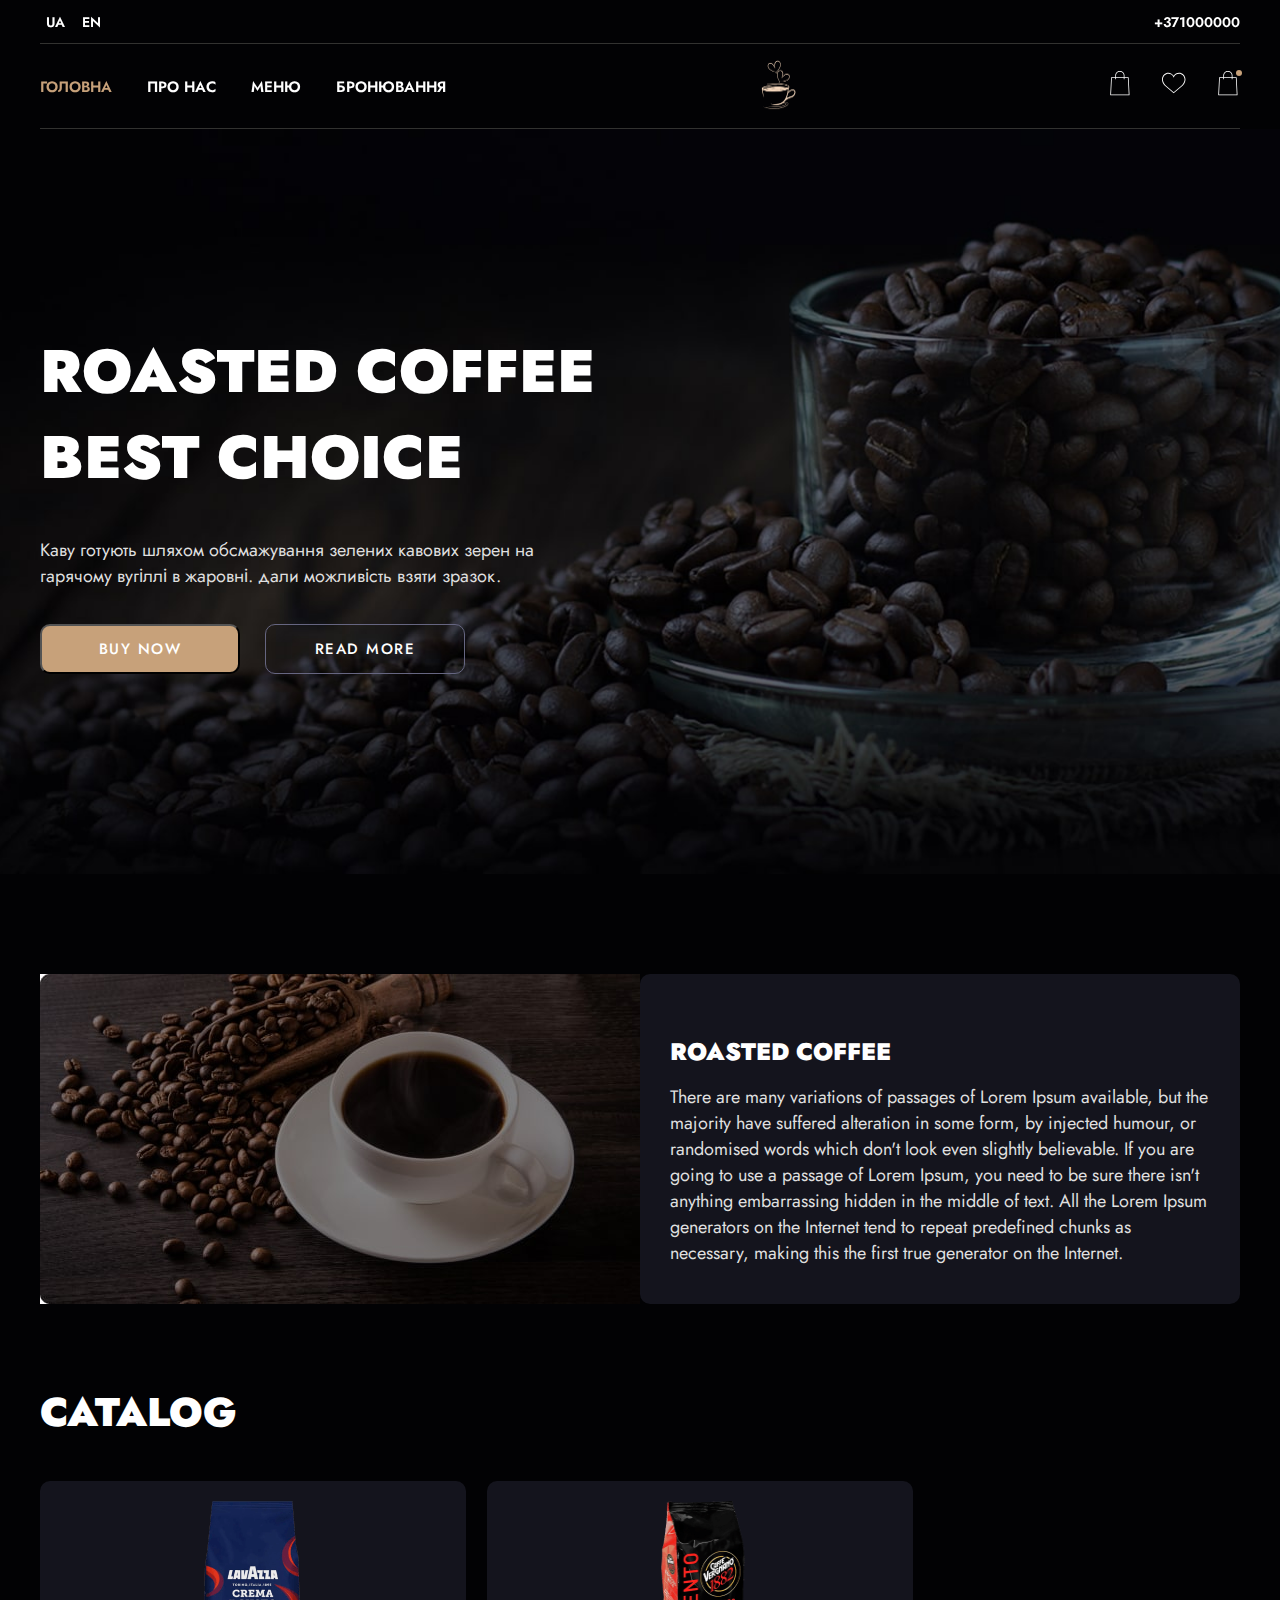
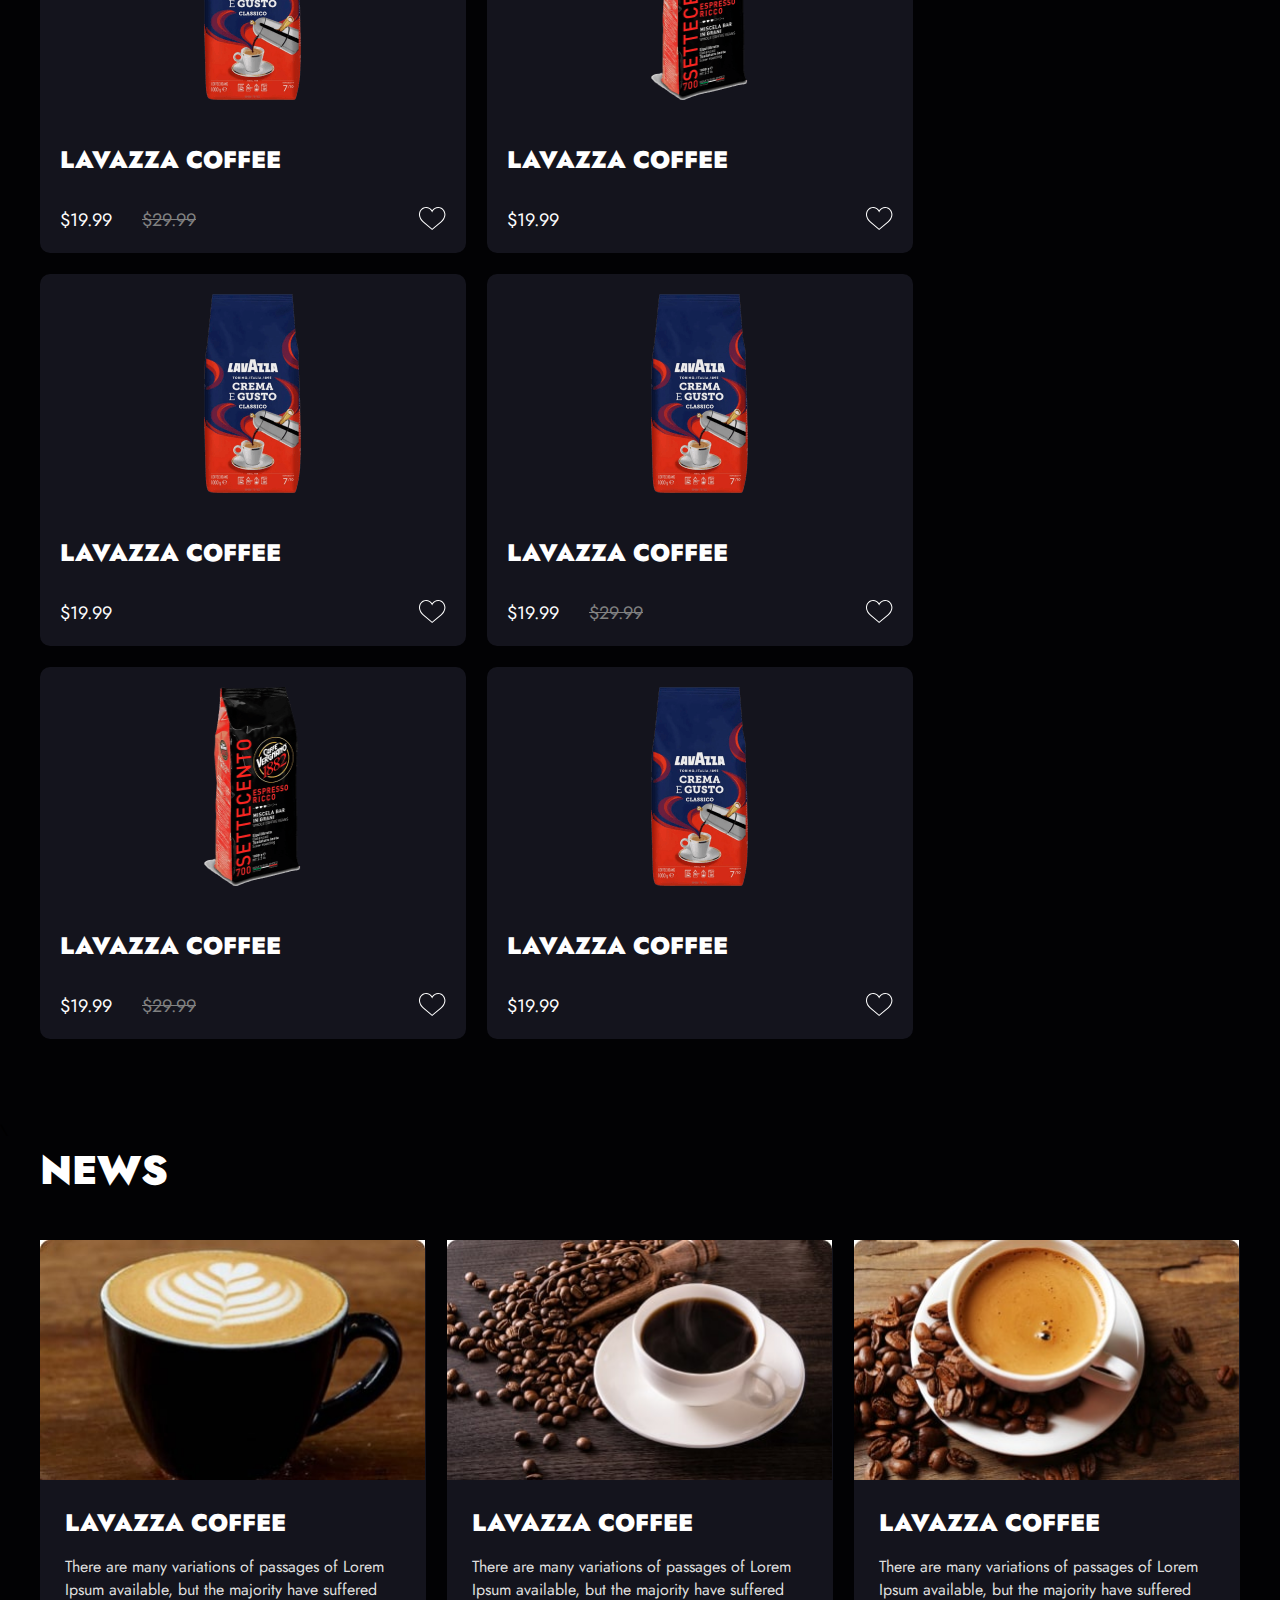
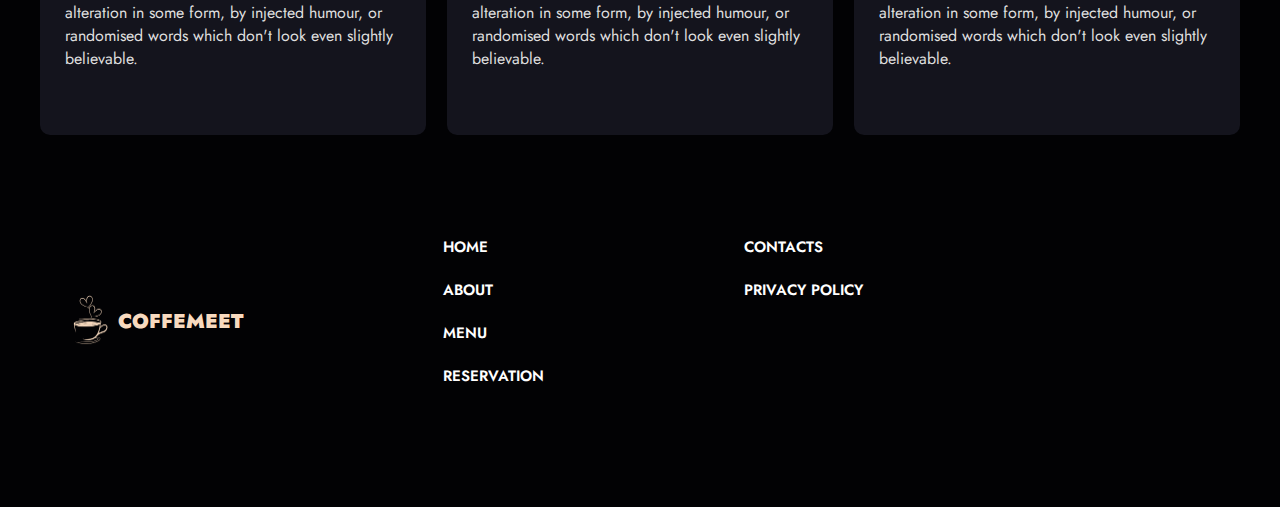
<file: index.html>
<!DOCTYPE html>
<html lang="en">

<head>
    <meta charset="UTF-8">
    <link rel="stylesheet" href="./css/styles.css">
    <meta name="viewport" content="width=device-width, initial-scale=1.0">
    <title>Best-Choice</title>
    <link rel="stylesheet" href="./css/styles.css">
    <link rel="preconnect" href="https://fonts.googleapis.com">
    <link rel="preconnect" href="https://fonts.gstatic.com" crossorigin>
    <link href="https://fonts.googleapis.com/css2?family=Inter&family=Jost:ital,wght@0,100..900;1,100..900&display=swap"
        rel="stylesheet">
    <link rel="stylesheet" href="https://cdnjs.cloudflare.com/ajax/libs/modern-normalize/2.0.0/modern-normalize.min.css"
        integrity="sha512-4xo8blKMVCiXpTaLzQSLSw3KFOVPWhm/TRtuPVc4WG6kUgjH6J03IBuG7JZPkcWMxJ5huwaBpOpnwYElP/m6wg=="
        crossorigin="anonymous" referrerpolicy="no-referrer" />
</head>

<body>

    <!-------------------header----------------------->
    <!-------------------header----------------------->

    <header class="header-container container">
        <div class="lang-wrap">
            <div class="lang">
                <button onclick="switchLanguage('uk')" class="header-btn" type="button">ua</button>
                <button onclick="switchLanguage('en')" class="header-btn" type="button">en</button>
            </div>
            <address class="header-address">
                <a class="header-address-tel" href="tel:+371000000">+371000000</a>
            </address>
        </div>
        <div class="header-wrap-menu">
            <nav class="header-navigation">
                <ul class="header-menu-navigation">
                    <li class="header-list">
                        <a class="header-link header-link-active" href="./index.html" data-translate="home">Home</a>
                    </li>
                    <li class="header-list">
                        <a class="header-link" href="./abaut.html" data-translate="about">About</a>
                    </li>
                    <li class="header-list">
                        <a class="header-link" href="./index.html" data-translate="menu">Menu</a>
                    </li>
                    <li class="header-list">
                        <a class="header-link" href="" data-translate="reservation">Reservation</a>
                    </li>
                </ul>
            </nav>
            <a class="header-img-link" href="./index.html"><img class="header-img" width="58px" height="54px"
                    src="./img/coffee-logo.png" alt="coffee-cap"></a>
            <ul class="header-menu">
                <li class="header-menu-list">
                    <a class="header-icon-link" href="">
                        <svg width="24" height="25">
                            <use href="./img/icons.svg#iconcart"></use>
                        </svg>
                    </a>
                </li>
                <li class="header-menu-list">
                    <a class="header-icon-link" href="">
                        <svg width="24" height="25">
                            <use href="./img/icons.svg#iconfavorite"></use>
                        </svg>
                    </a>
                </li>
                <li class="header-menu-list">
                    <a class="header-icon-link" href="">
                        <svg class="header-icons" width="24" height="25">
                            <use href="./img/icons.svg#iconcart"></use>
                        </svg>
                        <span class="header-menu-event"></span>
                    </a>
                </li>
            </ul>
        </div>
    </header>

    <main>

        <!-------------------hero----------------------->
        <!-------------------hero----------------------->

        <section class="hero">
            <div class="hero-wrap  container">
                <h1 class="hero-title">Roasted coffee
                    best choice</h1>
                <p data-translate="paragraph" class="hero-text">The coffee is brewed by first roasting the green coffee
                    beans over hot
                    coals in a brazier. given an opportunity to sample.</p>
                <button type="button" class="hero-btn-buy">Buy now</button>
                <button type="button" class="hero-btn-read">read more</button>
            </div>
        </section>
        <section class="roasted container">
            <img width="600px" height="330px" class="roasted-img" src="./img/roasted-coffee.jpg" alt="roasted">
            <div class="roasted-wrap">
                <h2 class="roasted-title">Roasted Coffee</h2>
                <p class="roasted-text">There are many variations of passages of Lorem Ipsum available, but the majority
                    have suffered alteration in some form,
                    by injected humour, or randomised words which don't look even slightly believable. If you are going
                    to use a passage of
                    Lorem Ipsum, you need to be sure there isn't anything embarrassing hidden in the middle of text. All
                    the Lorem Ipsum
                    generators on the Internet tend to repeat predefined chunks as necessary, making this the first true
                    generator on the
                    Internet.</p>
            </div>
        </section>

        <!-------------------catalog----------------------->
        <!-------------------catalog----------------------->
        <section class="catalog container">
            <h2 class="catalog-title">Catalog</h2>
            <ul class="catalog-menu">
                <li class="catalog-list">
                    <a href="./abaut.html">
                        <img src="./img/product1.png" alt="product-coffee" class="catalog-img" width="97" height="199">
                        <h3 class="catalog-title-text">Lavazza coffee</h3>
                        <div class="catalog-price">
                            <p class="catalog-text">$19.99</p>
                            <p class="catalog-text-max">$29.99</p>
                            <svg class="catalog-icons-favorite" width="27" height="24">
                                <use href="./img/icons.svg#iconfavorite"></use>
                            </svg>
                        </div>
                    </a>
                </li>
                <li class="catalog-list">
                    <a href="./abaut.html">
                        <img src="./img/product2.png" alt="product-coffee" width="97" height="199" class="catalog-img">
                        <h3 class="catalog-title-text">Lavazza coffee</h3>
                        <div class="catalog-price">
                            <p class="catalog-text">$19.99</p>
                            <svg class="catalog-icons-favorite" width="27" height="24">
                                <use href="./img/icons.svg#iconfavorite"></use>
                            </svg>
                        </div>
                    </a>
                </li>
                <li class="catalog-list">
                    <a href="./abaut.html">
                        <img src="./img/product1.png" alt="product-coffee" width="97" height="199" class="catalog-img">
                        <h3 class="catalog-title-text">Lavazza coffee</h3>
                        <div class="catalog-price">
                            <p class="catalog-text">$19.99</p>
                            <svg class="catalog-icons-favorite" width="27" height="24">
                                <use href="./img/icons.svg#iconfavorite"></use>
                            </svg>
                        </div>
                    </a>
                </li>
                <li class="catalog-list">
                    <a href="./abaut.html">
                        <img src="./img/product1.png" alt="product-coffee" width="97" height="199" class="catalog-img">
                        <h3 class="catalog-title-text">Lavazza coffee</h3>
                        <div class="catalog-price">
                            <p class="catalog-text">$19.99</p>
                            <p class="catalog-text-max">$29.99</p>
                            <svg class="catalog-icons-favorite" width="27" height="24">
                                <use href="./img/icons.svg#iconfavorite"></use>
                            </svg>
                        </div>
                    </a>
                </li>
                <li class="catalog-list">
                    <a href="./abaut.html">
                        <img src="./img/product2.png" alt="product-coffee" width="97" height="199" class="catalog-img">
                        <h3 class="catalog-title-text">Lavazza coffee</h3>
                        <div class="catalog-price">
                            <p class="catalog-text">$19.99</p>
                            <p class="catalog-text-max">$29.99</p>
                            <svg class="catalog-icons-favorite" width="27" height="24">
                                <use href="./img/icons.svg#iconfavorite"></use>
                            </svg>
                        </div>
                    </a>
                </li>
                <li class="catalog-list">
                    <a href="./abaut.html">
                        <img src="./img/product1.png" alt="product-coffee" width="97" height="199" class="catalog-img">
                        <h3 class="catalog-title-text">Lavazza coffee</h3>
                        <div class="catalog-price">
                            <p class="catalog-text">$19.99</p>
                            <svg class="catalog-icons-favorite" width="27" height="24">
                                <use href="./img/icons.svg#iconfavorite"></use>
                            </svg>
                        </div>
                    </a>
                </li>
            </ul>
        </section>
        <!-------------------catalog----------------------->
        <!-------------------catalog----------------------->\
        <section class="news container">
            <h2 class="news-title">News</h2>
            <ul class="news-list">
                <li class="news-item-list">
                    <img width="385" height="240" src="./img/news1.jpg" alt="Lavazza coffee" class="news-img">
                    <div class="news-wrap-text">
                        <h3 class="news-title-text">Lavazza coffee</h3>
                        <p class="news-text">There are many variations of passages of Lorem Ipsum available, but the
                            majority have suffered alteration in some form,
                            by injected humour, or randomised words which don't look even slightly believable.</p>
                    </div>
                </li>
                <li class="news-item-list">
                    <img width="385" height="240" src="./img/news2.jpg" alt="Lavazza coffee" class="news-img">
                    <div class="news-wrap-text">
                        <h3 class="news-title-text">Lavazza coffee</h3>
                        <p class="news-text">There are many variations of passages of Lorem Ipsum available, but the
                            majority have suffered alteration in some form,
                            by injected humour, or randomised words which don't look even slightly believable.</p>
                    </div>
                </li>
                <li class="news-item-list">
                    <img width="385" height="240" src="./img/news3.jpg" alt="Lavazza coffee" class="news-img">
                    <div class="news-wrap-text">
                        <h3 class="news-title-text">Lavazza coffee</h3>
                        <p class="news-text">There are many variations of passages of Lorem Ipsum available, but the
                            majority have suffered alteration in some form,
                            by injected humour, or randomised words which don't look even slightly believable.</p>
                    </div>
                </li>
            </ul>
        </section>
    </main>
    <footer class="footer container">
        <div class="container-footer">
            <a class="footer-logo-link" href="">
                <img class="footer-logo" width="58px" height="54px" src="./img/coffee-logo.png" alt="coffee-logo">
                CoffeMeet </a>
            <nav class="footer-navigation">
                <ul class="footer-navigation-menu">
                    <li class="footer-navigation-list">
                        <a class="footer-navigation-list-link" href="">Home</a>
                    </li>
                    <li class="footer-navigation-list">
                        <a class="footer-navigation-list-link" href="">About</a>
                    </li>
                    <li class="footer-navigation-list">
                        <a class="footer-navigation-list-link" href="">Menu</a>
                    </li>
                    <li class="footer-navigation-list">
                        <a class="footer-navigation-list-link" href="">Reservation</a>
                    </li>
                </ul>
            </nav>
            <address class="footer-contacts">
                <ul class="footer-contacts-menu">
                    <li class="footer-contacts-list">
                        <a class="footer-contacts-list-link" href="">Contacts</a>
                    </li>
                    <li class="footer-contacts-list">
                        <a class="footer-contacts-list-link" href="">Privacy policy</a>
                    </li>
                </ul>
            </address>
        </div>
    </footer>
    <script src="./js/script.js" defer></script>
</body>

</html>
</file>
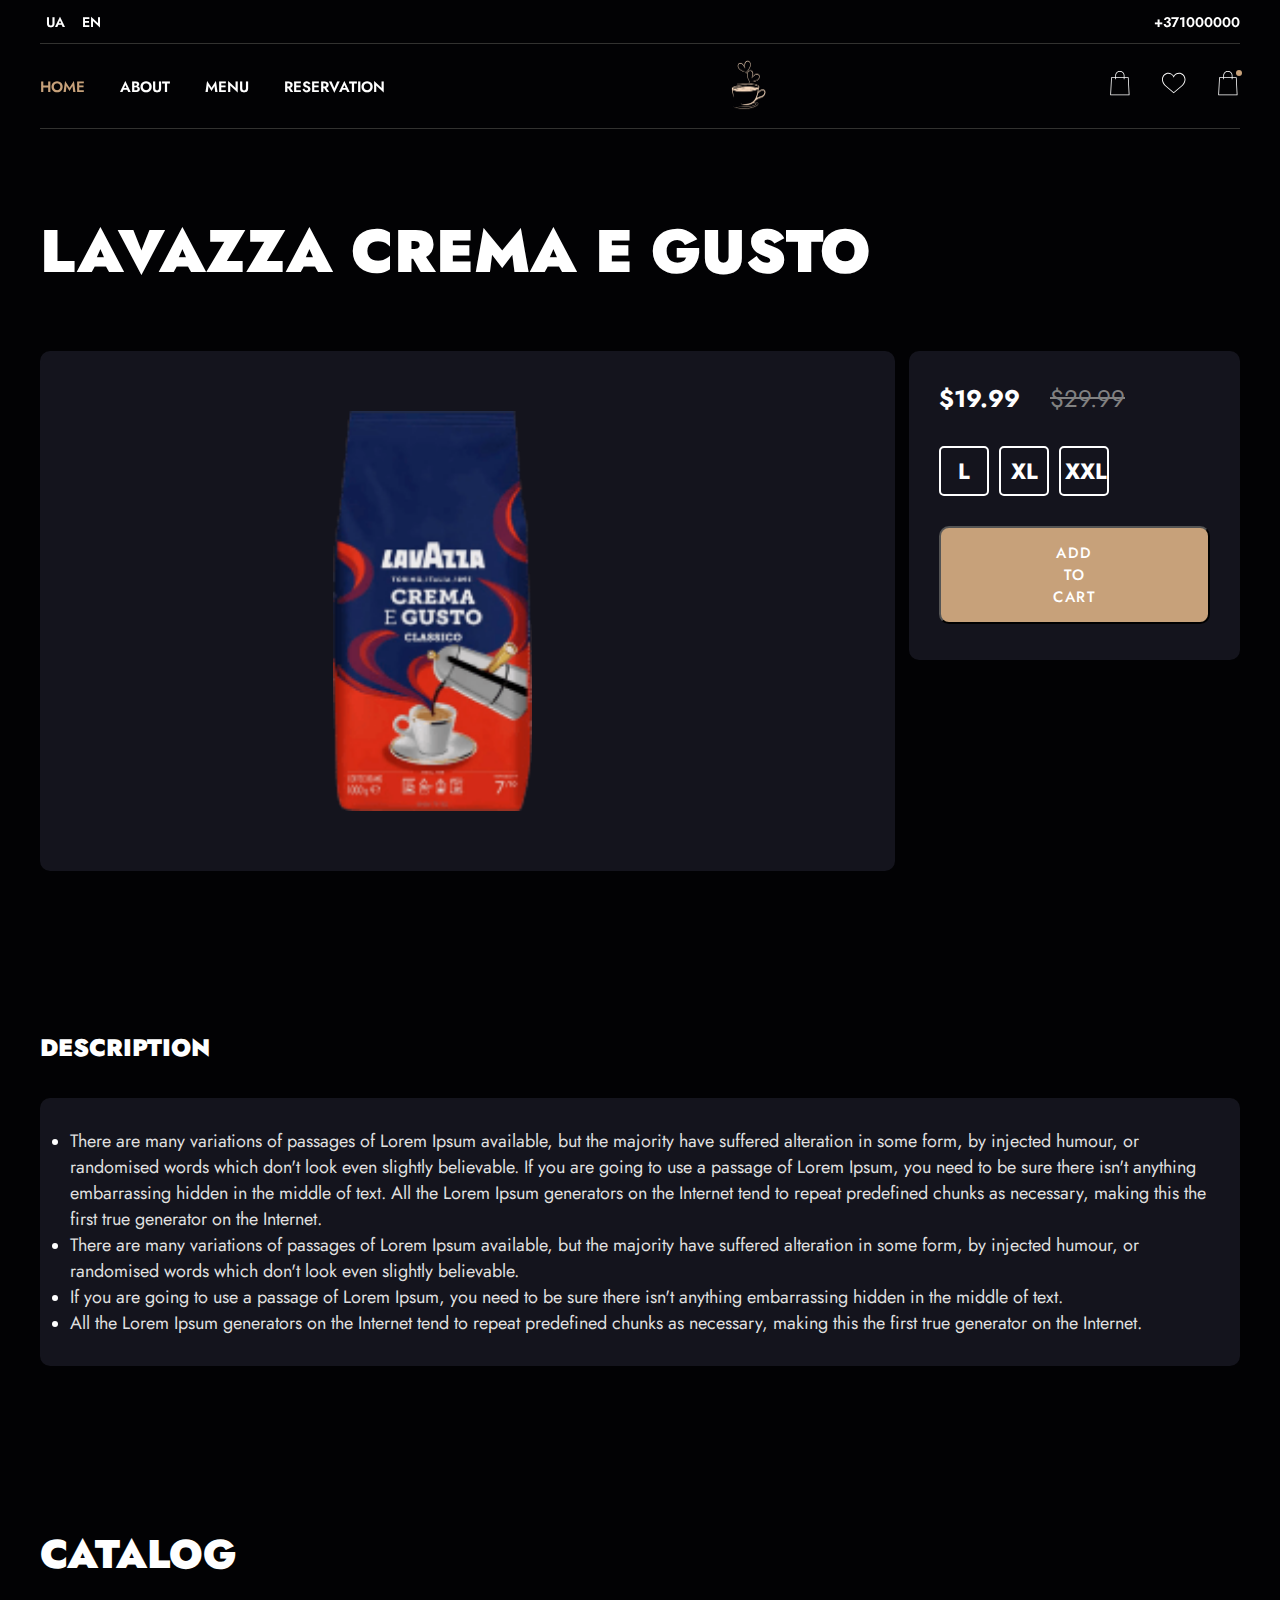
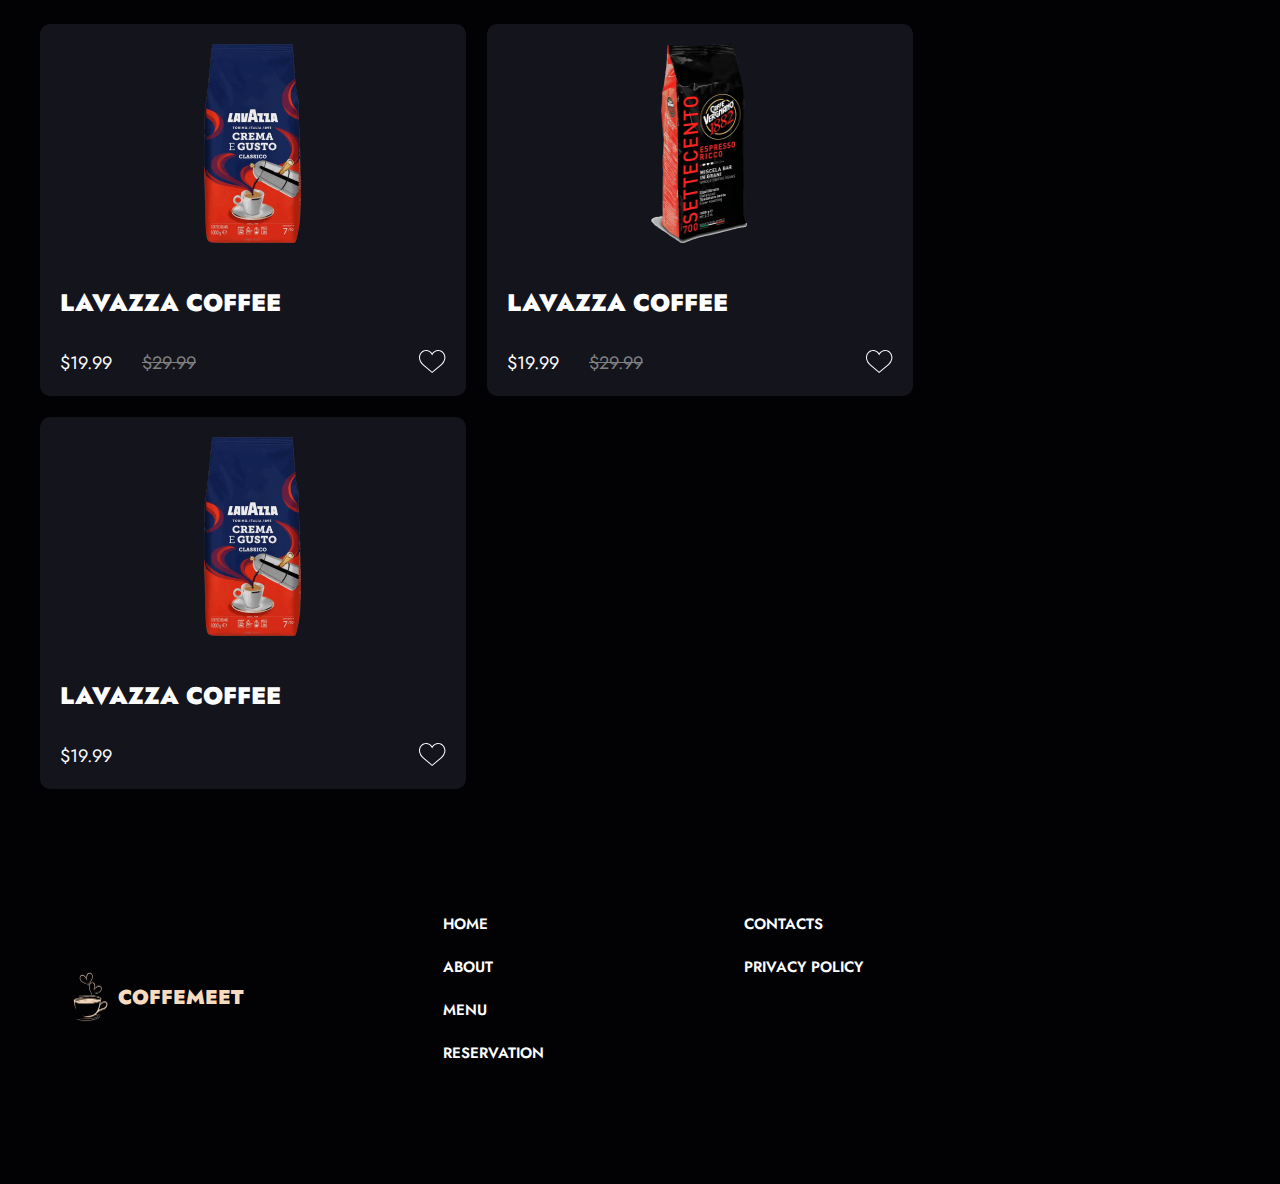
<file: abaut.html>
<!DOCTYPE html>
<html lang="en">

<head>
    <meta charset="UTF-8">
    <link rel="stylesheet" href="./css/styles.css">
    <meta name="viewport" content="width=device-width, initial-scale=1.0">
    <title>Best-Choice</title>
    <link rel="stylesheet" href="./css about/styles.css>
    <link rel=" preconnect" href="https://fonts.googleapis.com">
    <link rel="preconnect" href="https://fonts.gstatic.com" crossorigin>
    <link href="https://fonts.googleapis.com/css2?family=Inter&family=Jost:ital,wght@0,100..900;1,100..900&display=swap"
        rel="stylesheet">
    <link rel="stylesheet" href="https://cdnjs.cloudflare.com/ajax/libs/modern-normalize/2.0.0/modern-normalize.min.css"
        integrity="sha512-4xo8blKMVCiXpTaLzQSLSw3KFOVPWhm/TRtuPVc4WG6kUgjH6J03IBuG7JZPkcWMxJ5huwaBpOpnwYElP/m6wg=="
        crossorigin="anonymous" referrerpolicy="no-referrer" />

</head>

<body>

    <!-------------------header----------------------->
    <!-------------------header----------------------->

    <header class="header-container container">
        <div class="lang-wrap">
            <div class="lang">
                <button onclick="switchLanguage('uk')" class="header-btn" type="button">ua</button>
                <button onclick="switchLanguage('en')" class="header-btn" type="button">en</button>
            </div>
            <address class="header-address">
                <a class="header-address-tel" href="tel:+371000000">+371000000</a>
            </address>
        </div>
        <div class="header-wrap-menu">
            <nav class="header-navigation">
                <ul class="header-menu-navigation">
                    <li class="header-list">
                        <a class="header-link header-link-active" href="./index.html" data-translate="home">Home</a>
                    </li>
                    <li class="header-list">
                        <a class="header-link" href="./abaut.html" data-translate="about">About</a>
                    </li>
                    <li class="header-list">
                        <a class="header-link" href="" data-translate="menu">Menu</a>
                    </li>
                    <li class="header-list">
                        <a class="header-link" href="" data-translate="reservation">Reservation</a>
                    </li>
                </ul>
            </nav>
            <a class="header-img-link" href="./index.html"><img class="header-img" width="58px" height="54px"
                    src="./img/coffee-logo.png" alt="coffee-cap"></a>
            <ul class="header-menu">
                <li class="header-menu-list">
                    <a class="header-icon-link" href="">
                        <svg width="24" height="25">
                            <use href="./img/icons.svg#iconcart"></use>
                        </svg>
                    </a>
                </li>
                <li class="header-menu-list">
                    <a class="header-icon-link" href="">
                        <svg width="24" height="25">
                            <use href="./img/icons.svg#iconfavorite"></use>
                        </svg>
                    </a>
                </li>
                <li class="header-menu-list">
                    <a class="header-icon-link" href="">
                        <svg class="header-icons" width="24" height="25">
                            <use href="./img/icons.svg#iconcart"></use>
                        </svg>
                        <span class="header-menu-event"></span>
                    </a>
                </li>
            </ul>
        </div>
    </header>
    <main>
        <section class="crema-section container">
            <h2 class="crema-title">Lavazza Crema E Gusto</h2>
            <div class="crema-section-wrap">
                <div class="crema-wrap">
                    <img class="crema-img" width="199px" height="400px" src="./img/product1.png" alt="">
                </div>
                <div class="crema-prise">
                    <div class="crema-prise-text-wrap">
                        <p class="crema-prise-text">$19.99</p>
                        <p class="crema-prise-text-item">$29.99</p>
                    </div>
                    <ul class="crema-prise-menu">
                        <li class="crema-prise-item">
                            <button class="crema-prise-btn-size">L</button>
                        </li>
                        <li class="crema-prise-item">
                            <button class="crema-prise-btn-size">XL</button>
                        </li>
                        <li class="crema-prise-item">
                            <button class="crema-prise-btn-size">XxL</button>
                        </li>
                    </ul>
                    <button class="crema-prise-btn">ADd to cart</button>
                </div>
            </div>
        </section>
        <section class="description-section container">
            <h2 class="description-title">Description</h2>
            <ul class="description-list">
                <li class="description-item">
                    <p class="description-text">There are many variations of passages of Lorem Ipsum available, but the
                        majority have suffered
                        alteration in some form,
                        by injected humour, or randomised words which don't look even slightly believable. If you are
                        going to use a passage of
                        Lorem Ipsum, you need to be sure there isn't anything embarrassing hidden in the middle of text.
                        All the Lorem Ipsum
                        generators on the Internet tend to repeat predefined chunks as necessary, making this the first
                        true generator on the
                        Internet.</p>
                </li>
                <li class="description-item">
                    <p class="description-text">There are many variations of passages of Lorem Ipsum available, but the
                        majority have suffered
                        alteration in some form,
                        by injected humour, or randomised words which don't look even slightly believable.</p>
                </li>
                <li class="description-item">
                    <p class="description-text">If you are going to use a passage of Lorem Ipsum, you need to be sure
                        there isn't anything
                        embarrassing hidden in the
                        middle of text.</p>
                </li>
                <li class="description-item">
                    <p class="description-text">All the Lorem Ipsum generators on the Internet tend to repeat predefined
                        chunks as necessary,
                        making this the first true
                        generator on the Internet.</p>
                </li>
            </ul>
        </section>
        <!-------------------catalog----------------------->
        <!-------------------catalog----------------------->
        <section class="catalog container">
            <h2 class="catalog-title">Catalog</h2>
            <ul class="catalog-menu">
                <li class="catalog-list">
                    <a href="./abaut.html">
                        <img src="./img/product1.png" alt="product-coffee" width="97" height="199" class="catalog-img">
                        <h3 class="catalog-title-text">Lavazza coffee</h3>
                        <div class="catalog-price">
                            <p class="catalog-text">$19.99</p>
                            <p class="catalog-text-max">$29.99</p>
                            <svg class="catalog-icons-favorite" width="27" height="24">
                                <use href="./img/icons.svg#iconfavorite"></use>
                            </svg>
                        </div>
                    </a>
                </li>
                <li class="catalog-list">
                    <a href="./abaut.html">
                        <img src="./img/product2.png" alt="product-coffee" width="97" height="199" class="catalog-img">
                        <h3 class="catalog-title-text">Lavazza coffee</h3>
                        <div class="catalog-price">
                            <p class="catalog-text">$19.99</p>
                            <p class="catalog-text-max">$29.99</p>
                            <svg class="catalog-icons-favorite" width="27" height="24">
                                <use href="./img/icons.svg#iconfavorite"></use>
                            </svg>
                        </div>
                    </a>
                </li>
                <li class="catalog-list">
                    <a href="./abaut.html">
                        <img src="./img/product1.png" alt="product-coffee" width="97" height="199" class="catalog-img">
                        <h3 class="catalog-title-text">Lavazza coffee</h3>
                        <div class="catalog-price">
                            <p class="catalog-text">$19.99</p>
                            <svg class="catalog-icons-favorite" width="27" height="24">
                                <use href="./img/icons.svg#iconfavorite"></use>
                            </svg>
                        </div>
                    </a>
                </li>
            </ul>
        </section>
        <!-------------------catalog----------------------->
        <!-------------------catalog----------------------->\

    </main>
    <footer class="footer container">
        <div class="container-footer">
            <a class="footer-logo-link" href="">
                <img class="footer-logo" width="58px" height="54px" src="./img/coffee-logo.png" alt="coffee-logo">
                CoffeMeet </a>
            <nav class="footer-navigation">
                <ul class="footer-navigation-menu">
                    <li class="footer-navigation-list">
                        <a class="footer-navigation-list-link" href="">Home</a>
                    </li>
                    <li class="footer-navigation-list">
                        <a class="footer-navigation-list-link" href="">About</a>
                    </li>
                    <li class="footer-navigation-list">
                        <a class="footer-navigation-list-link" href="">Menu</a>
                    </li>
                    <li class="footer-navigation-list">
                        <a class="footer-navigation-list-link" href="">Reservation</a>
                    </li>
                </ul>
            </nav>
            <address class="footer-contacts">
                <ul class="footer-contacts-menu">
                    <li class="footer-contacts-list">
                        <a class="footer-contacts-list-link" href="">Contacts</a>
                    </li>
                    <li class="footer-contacts-list">
                        <a class="footer-contacts-list-link" href="">Privacy policy</a>
                    </li>
                </ul>
            </address>
        </div>
    </footer>
</body>

</html>
</file>
<file: css/styles.css>
body {
  margin: 0;
  background-color: #020204;
  font-family: "Jost", "Inter", sans-serif;
}
a {
  text-decoration: none;
}
button {
  cursor: pointer;
  font-family: inherit;
}
h1,
h2,
h3,
h4,
h5,
h6,
p {
  margin-top: 0;
  margin-bottom: 0;
}
ul,
ol {
  margin-top: 0;
  margin-bottom: 0;
  padding-left: 0;
  list-style: none;
}
img {
  display: block;
}
address {
  font-style: normal;
}
.container {
  margin: 0 auto;
  max-width: 1200px;
  padding-left: 16px;
  padding-right: 16px;
}
header {
  position: sticky;
  top: 0;
  left: 0;
}
.header-container {
}
.lang {
}
.lang-wrap {
  display: flex;
  justify-content: space-between;
  padding: 10px 0;
}
.active {
  color: #c7a17a;
  margin-left: 10px;
}
.header-address {
}
.header-address-tel {
  font-weight: 600;
  font-size: 14px;
  text-transform: uppercase;
  color: #fff;
}
.header-wrap-menu {
  display: flex;
  justify-content: space-between;
  padding-top: 15px;
  padding-bottom: 15px;
  align-items: center;
  border-bottom: 1px solid #323230;
  border-top: 1px solid #323230;
}
.header-navigation {
}
.header-menu-navigation {
  display: flex;
  gap: 35px;
}
.header-btn {
  background-color: transparent;
  border: none;
  font-weight: 600;
  font-size: 14px;
  text-transform: uppercase;
  color: #fff;
}
.header-btn:hover {
  color: #c7a17a;
}
.header-list {
}
.header-link {
  font-weight: 600;
  font-size: 15px;
  text-transform: uppercase;
  color: #fff;
  transition: 0.3s cubic-bezier(0.17, 0.67, 0.83, 0.67);
}
.input-text {
  font-weight: 600;
  font-size: 14px;
  text-transform: uppercase;
  color: #fff;
  cursor: pointer;
}
.header-link:hover {
  color: #c7a17a;
}
.header-link-active {
  color: #c7a17a;
}
.header-menu {
  display: flex;
  gap: 30px;
}
.header-menu-list {
}

.header-img-link:hover {
  animation: rotate-scale-up 1500ms linear both;
}
@keyframes rotate-scale-up {
  0% {
    transform: scale(1) rotateZ(0);
  }
  50% {
    transform: scale(2) rotateZ(180deg);
  }
  100% {
    transform: scale(1) rotateZ(360deg);
  }
}
.header-img {
}

/** -------------------header------------------------- */
/** --------------------HERO-------------------------- */
.hero {
  background-image: url(../img/hero.jpg);
  background-repeat: no-repeat;
  min-width: 1200px;
  background-size: cover;
  background-position: center;
  margin: 0 auto;
  padding-top: 200px;
  padding-bottom: 200px;
}
.hero-wrap {
}
.hero-title {
  font-weight: 900;
  font-size: 60px;
  line-height: 144%;
  text-transform: uppercase;
  color: #fff;
  width: 571px;
  margin-bottom: 35px;
}
.hero-text {
  font-weight: 400;
  font-size: 18px;
  color: #dfdfdf;
  width: 535px;
  margin-bottom: 35px;
}
.hero-btn-buy {
  font-weight: 500;
  font-size: 15px;
  letter-spacing: 0.1em;
  text-transform: uppercase;
  color: #fff;
  background-color: #c7a17a;
  border-radius: 10px;
  width: 200px;
  height: 50px;
  margin-right: 20px;
  transition: 250ms cubic-bezier(0.075, 0.82, 0.165, 1);
}
.hero-btn-buy:hover,
.hero-btn-buy:focus,
.hero-btn-buy:active {
  background-color: #85613d;
}
.hero-btn-read {
  width: 200px;
  height: 50px;
  font-weight: 500;
  font-size: 15px;
  letter-spacing: 0.1em;
  text-transform: uppercase;
  color: #fff;
  background-color: rgba(199, 161, 122, 0);
  border: 1px solid #666681;
  border-radius: 10px;
  transition: all 0.3s cubic-bezier(0.17, 0.67, 0.83, 0.67);
}
.hero-btn-read:hover {
  background-color: #c7a17a;
}
.header-icons {
}
.header-icon-link {
  position: relative;
}
.header-menu-event {
  display: block;
  position: absolute;
  top: -9px;
  right: -2px;
  background-color: #c7a17a;
  width: 6px;
  height: 6px;
  border-radius: 50%;
}
/** -------------------Hero-------------------- */
/** -------------------roasted ----------------- */
.roasted {
  display: flex;
  margin-top: 100px;
}
.roasted-wrap {
  background-color: #14141d;
  border-radius: 10px;
  padding: 30px;
}
.roasted-img {
}
.roasted-title {
  font-weight: 900;
  font-size: 24px;
  text-transform: uppercase;
  color: #fff;
  margin-bottom: 15px;
  margin-top: 30px;
}
.roasted-text {
  font-weight: 400;
  font-size: 18px;
  color: #dfdfdf;
}
/** -------------------roasted ----------------- */
/** --------------------Catalog------------------ */
.catalog {
  margin-top: 80px;
  margin-bottom: 80px;
}
.catalog-title {
  font-weight: 900;
  font-size: 40px;
  line-height: 144%;
  text-transform: uppercase;
  color: #fff;
  margin-bottom: 40px;
}
.catalog-menu {
  display: flex;
  flex-wrap: wrap;
  gap: 21px;
}
.catalog-list {
  background-color: #14141d;
  border-radius: 10px;
  width: calc((100% - 2 * 21px) / 3);
  padding: 20px;
  transition: all 0.3s cubic-bezier(0.17, 0.67, 0.83, 0.67);
}
.catalog-img {
  margin: 0 auto;
}
.catalog-title-text {
  font-weight: 900;
  font-size: 24px;
  text-transform: uppercase;
  color: #fff;
  margin-top: 42px;
  margin-bottom: 30px;
}
.catalog-text {
  font-weight: 400;
  font-size: 18px;
  text-transform: uppercase;
  color: #fff;
}
.catalog-text-max {
  font-weight: 400;
  font-size: 18px;
  text-transform: uppercase;
  text-decoration: line-through;
  color: #818181;
}
.catalog-price {
  display: flex;
  gap: 30px;
}
.catalog-icons-favorite {
  margin-left: auto;
}
.catalog-list:hover {
  background-color: #22222f;
}
/** --------------------news------------------ */
/** --------------------news------------------ */

.news {
  margin-bottom: 80px;
}
.news-title {
  font-weight: 900;
  font-size: 40px;
  line-height: 144%;
  text-transform: uppercase;
  color: #fff;
  margin-bottom: 40px;
}
.news-list {
  display: flex;
  gap: 21px;
}
.news-item-list {
  background-color: #14141d;
  border-radius: 10px;
}
.news-img {
}
.news-title-text {
  font-weight: 900;
  font-size: 24px;
  text-transform: uppercase;
  color: #fff;
}
.news-text {
  font-weight: 400;
  font-size: 16px;
  color: #dfdfdf;
  margin-top: 15px;
  margin-bottom: 40px;
}
.news-wrap-text {
  padding: 25px;
}

/** --------------------footer------------------ */
/** --------------------footer------------------ */
.footer {
  margin-bottom: 80px;
}
.container-footer {
  display: flex;
  gap: 200px;
  padding: 20px;
}
.footer-logo-link {
  display: flex;
  align-items: center;
  font-weight: 900;
  font-size: 20px;
  text-transform: uppercase;
  color: #f8dabf;
}
.footer-logo {
}
.footer-navigation {
}
.footer-navigation-menu {
}
.footer-navigation-list {
  margin-bottom: 20px;
}
.footer-navigation-list-link {
  font-weight: 600;
  font-size: 15px;
  text-transform: uppercase;
  color: #fff;
  transition: all 0.3s ease;
}
.footer-contacts {
}
.footer-contacts-menu {
}
.footer-contacts-list {
  margin-bottom: 20px;
}
.footer-contacts-list-link {
  font-weight: 600;
  font-size: 15px;
  text-transform: uppercase;
  color: #fff;
  transition: all 0.3s ease;
}
.footer-navigation-list-link:hover {
  color: #c7a17a;
}
.footer-contacts-list-link:hover {
  color: #c7a17a;
}
/*--------------- description ---------------*/
.description-section {
  padding: 80px 0;
}
.description-title {
  font-weight: 900;
  font-size: 24px;
  line-height: 144%;
  text-transform: uppercase;
  color: #fff;
  margin-bottom: 32px;
}
.description-list {
  list-style: disc;
  color: #fff;
  border-radius: 10px;
  background-color: #14141d;
  padding: 30px;
}
.description-item {
}
.description-text {
  font-size: 18px;
  color: #dfdfdf;
}
/*-------------------- crema --------------------*/
.crema-section {
  padding: 80px 0;
}
.crema-title {
  font-weight: 900;
  font-size: 60px;
  line-height: 144%;
  text-transform: uppercase;
  color: #fff;
  margin-bottom: 56px;
}
.crema-section-wrap {
  display: flex;
  gap: 14px;
}
.crema-wrap {
  background-color: #14141d;
  border-radius: 10px;
  padding: 60px 293px;
  width: 780px;
}
.crema-img {
}
.crema-prise {
  background-color: #14141d;
  border-radius: 10px;
  width: 400px;
  height: 249px;
  padding: 30px;
}
.crema-prise-text {
  font-weight: 700;
  font-size: 24px;
  text-transform: uppercase;
  color: #fff;
}
.crema-prise-text-item {
  font-size: 24px;
  text-transform: uppercase;
  text-decoration: line-through;
  color: #818181;
}
.crema-prise-text-wrap {
  display: flex;
  gap: 30px;
  margin-bottom: 30px;
}
.crema-prise-btn {
  border-radius: 10px;
  background-color: #c7a17a;
  padding: 14px 112px;
  font-family: inherit;
  font-weight: 500;
  font-size: 15px;
  letter-spacing: 0.1em;
  text-transform: uppercase;
  color: #fff;
  transition: 250ms cubic-bezier(0.075, 0.82, 0.165, 1);
}
.crema-prise-btn:hover,
.crema-prise-btn:focus,
.crema-prise-btn:active {
  background-color: #85613d;
}
.crema-prise-btn-size {
  font-weight: 700;
  font-size: 22px;
  text-transform: uppercase;
  color: #fff;
  border: 2px solid #fff;
  border-radius: 5px;
  background-color: transparent;
  height: 50px;
  width: 50px;
  padding: 4px;
  transition: 250ms cubic-bezier(0.075, 0.82, 0.165, 1);
}
.crema-prise-menu {
  display: flex;
  align-items: baseline;
  gap: 10px;
  margin-bottom: 30px;
}
.crema-prise-btn-size:hover,
.crema-prise-btn-size:focus,
.crema-prise-btn-size:active {
  color: #c7a17a;
  border-color: #c7a17a;
}
</file>
